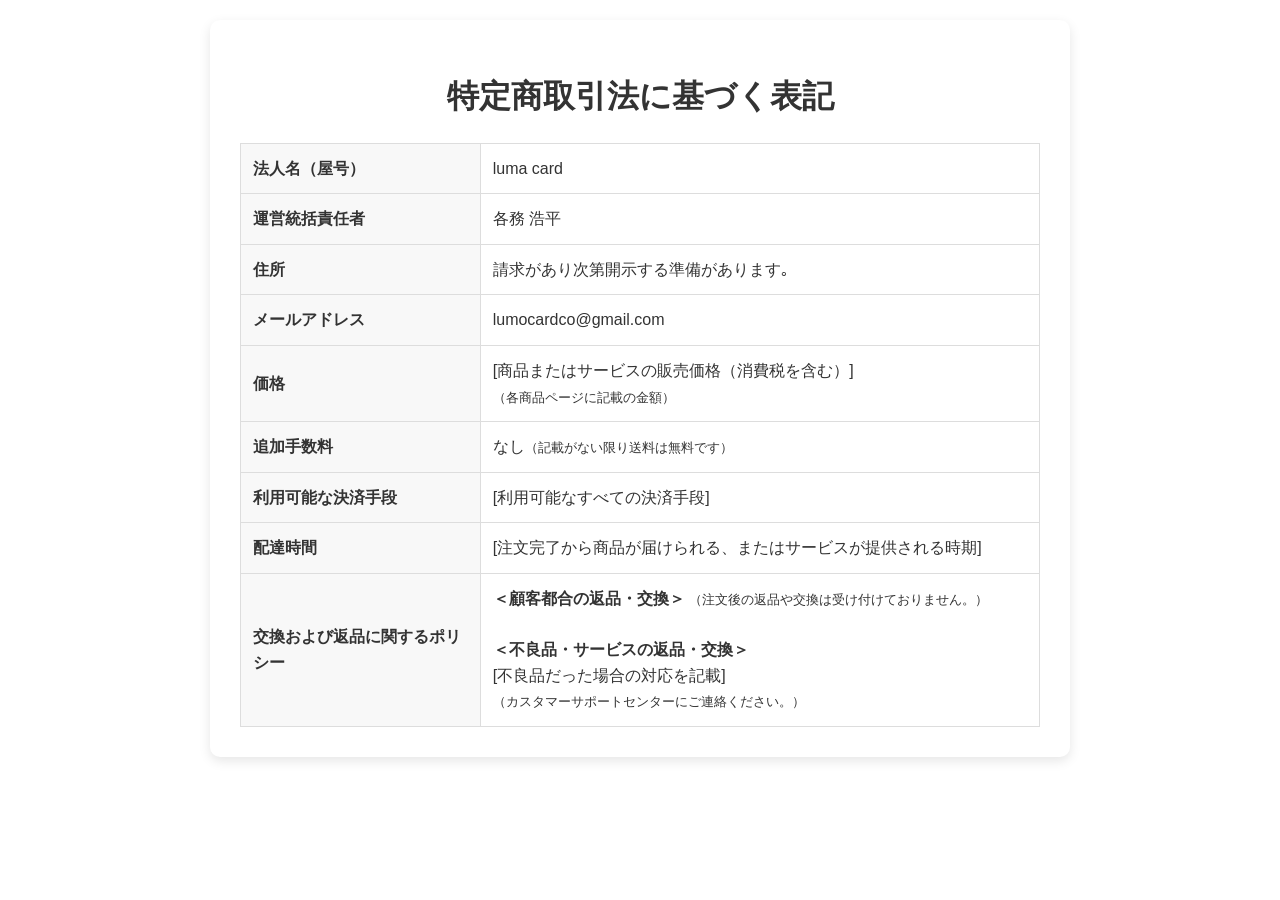
<file: tokusho.html>
<!DOCTYPE html>
<html lang="ja">
<head>
    <meta charset="UTF-8">
    <meta name="viewport" content="width=device-width, initial-scale=1.0">
    <title>特定商取引法に基づく表記</title>
    <style>
        body {
            font-family: -apple-system, BlinkMacSystemFont, "Segoe UI", Roboto, "Helvetica Neue", Arial, sans-serif;
            margin: 20px;
            line-height: 1.6;
            color: #333;
        }
        .container {
            max-width: 800px;
            margin: auto;
            background: #fff;
            padding: 30px;
            border-radius: 10px;
            box-shadow: 0 4px 12px rgba(0,0,0,0.1);
        }
        h1 {
            text-align: center;
            color: #333;
            margin-bottom: 20px;
        }
        table {
            width: 100%;
            border-collapse: collapse;
        }
        th, td {
            border: 1px solid #ddd;
            padding: 12px;
            text-align: left;
        }
        th {
            background-color: #f8f8f8;
            width: 30%;
        }
    </style>
</head>
<body>
    <div class="container">
        <h1>特定商取引法に基づく表記</h1>
        <table>
            <tr>
                <th>法人名（屋号）</th>
                <td>luma card</td>
            </tr>
            <tr>
                <th>運営統括責任者</th>
                <td>各務 浩平</td>
            </tr>
            <tr>
                <th>住所</th>
                <td>請求があり次第開示する準備があります｡</td>
            </tr>
            <tr>

            </tr>
            <tr>
                <th>メールアドレス</th>
                <td>lumocardco@gmail.com</td>
            </tr>
            <tr>
                <th>価格</th>
                <td>
                    [商品またはサービスの販売価格（消費税を含む）]<br>
                    <small>（各商品ページに記載の金額）</small>
                </td>
            </tr>
            <tr>
                <th>追加手数料</th>
                <td>なし<small>（記載がない限り送料は無料です）</small>
                    </td>
            </tr>
            <tr>
                <th>利用可能な決済手段</th>
                <td>[利用可能なすべての決済手段]<br>
                    </td>
            </tr>
            <tr>
            

            <tr>
                <th>配達時間</th>
                <td>
                    [注文完了から商品が届けられる、またはサービスが提供される時期]<br>
                    </td>
            </tr>
            <tr>
                <th>交換および返品に関するポリシー</th>
                <td>
                    <b>＜顧客都合の返品・交換＞</b>
                    <small>（注文後の返品や交換は受け付けておりません。）</small><br><br>
                    <b>＜不良品・サービスの返品・交換＞</b><br>
                    [不良品だった場合の対応を記載]<br>
                    <small>（カスタマーサポートセンターにご連絡ください。）</small>
                </td>
            </tr>
        </table>
    </div>
</body>
</html>
</file>
